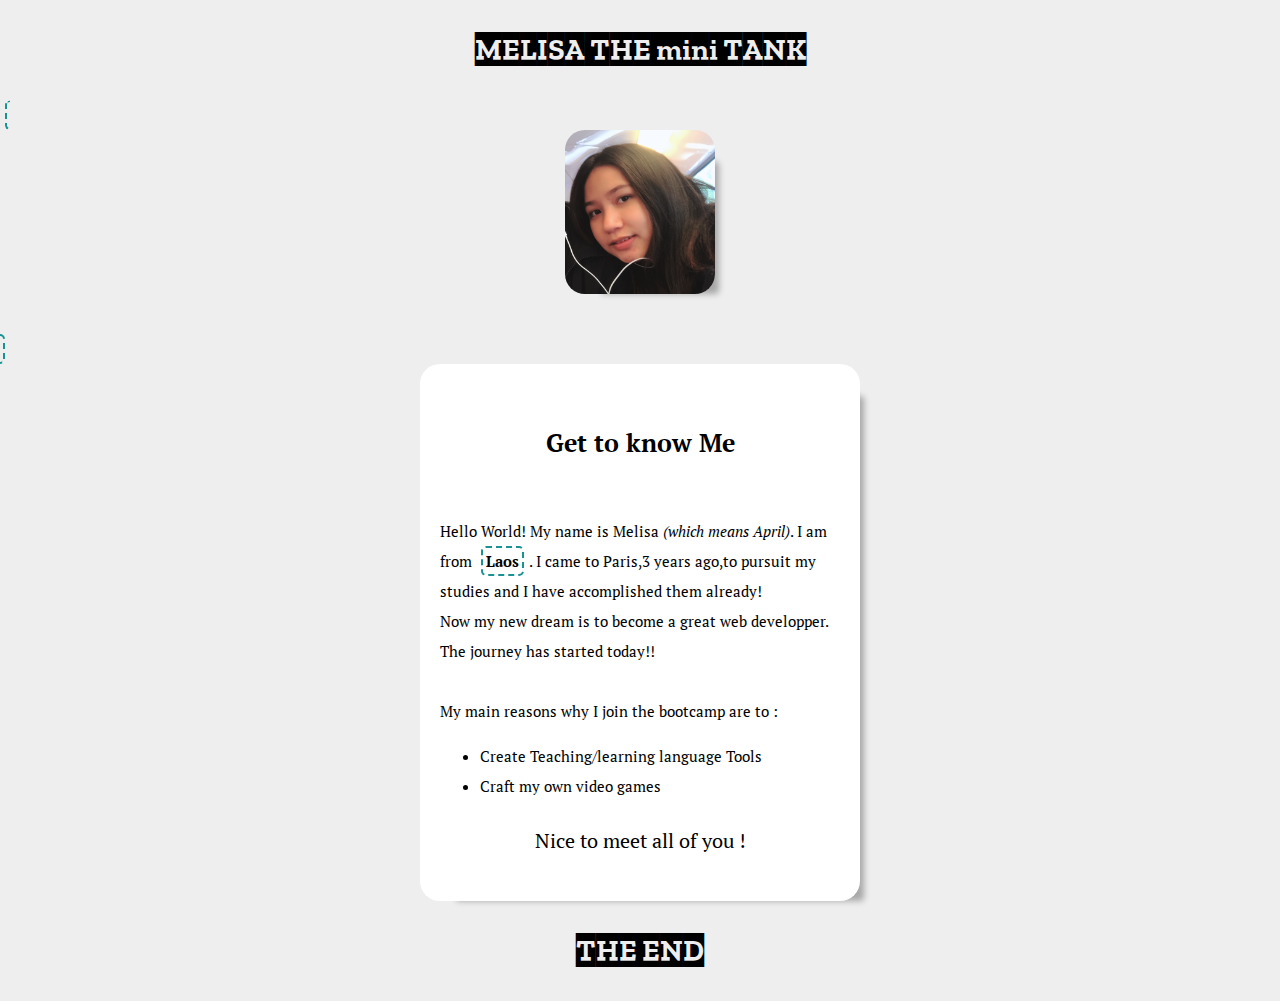
<file: melisakmnv.html>
<!-- 
    Type "! + tab" in order to get started with the base HTML boilerplate using emmet !
    Don't forget to link your css file :)
-->
<!DOCTYPE html>
<html lang="en">

<head>
    <meta charset="UTF-8">
    <meta http-equiv="X-UA-Compatible" content="IE=edge">
    <meta name="viewport" content="width=device-width, initial-scale=1.0">
    <link rel="preconnect" href="https://fonts.gstatic.com">
    <link href="https://fonts.googleapis.com/css2?family=PT+Serif&display=swap" rel="stylesheet">
    <link href="https://fonts.googleapis.com/css2?family=Zilla+Slab+Highlight&display=swap" rel="stylesheet">
    <link rel="stylesheet" href="css/melisa.css">


    <title>Document</title>
</head>

<body>

    <h1>MELISA THE mini TANK</h1>
    <a href="index.html"><img src="pic/Melisa's Pic.png"></a>
    <div id="box">
        <h4>Get to know Me</h4>
        <article>
            <p>Hello World! My name is Melisa <em>(which means April)</em>. I am from <a
                    href='https://fr.wikipedia.org/wiki/Laos' target='_blank'>Laos</a>. I came to Paris,3 years ago,to
                pursuit my studies and I have accomplished
                them already! <br>
                Now my new dream is to become a great web developper. The journey has started today!!
            </p>
        </article>

        <article>
            <p> My main reasons why I join the bootcamp are to : </p>
            <ul>
                <li>Create Teaching/learning language Tools</li>
                <li>Craft my own video games</li>
            </ul>
            <p class="text">Nice to meet all of you !</p>
        </article>
    </div>

    <h1>THE END</h1>

</body>

</html>
</file>
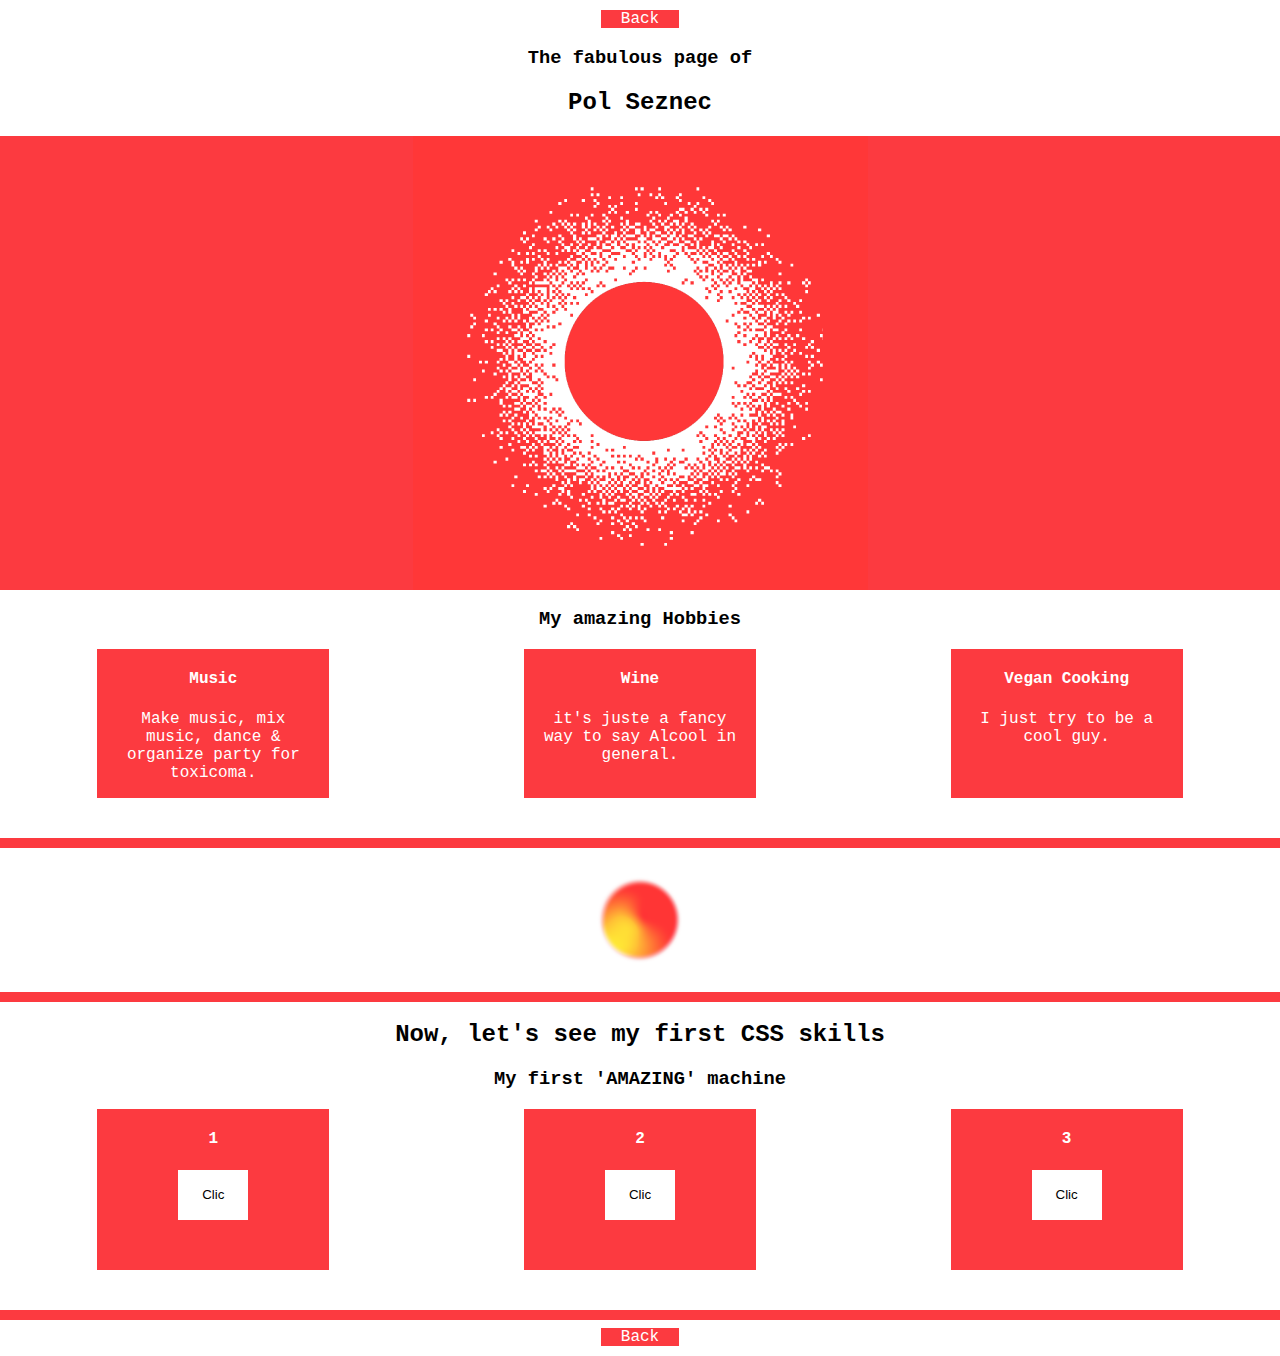
<file: polindex.html>
<!DOCTYPE html>
<html lang="en">
<head>
    <meta charset="UTF-8">
    <meta http-equiv="X-UA-Compatible" content="IE=edge">
    <meta name="viewport" content="width=device-width, initial-scale=1.0">
    <link rel="stylesheet" href="css/polstyle.css">
    <title>Pol's Page</title>
</head>
<body>
    <!--head-->
    <head>
        <div class="textCenter">
            <a class="backButton" href="index.html">Back</a>
        </div>
        <div>
            <!--<img class="imgKlanTop" src="images/logos/KlangLogo2.png.png" alt="">-->
            <div class="scrollName">
        
            <h3>The fabulous page of</h3>
            <h2>Pol Seznec</h2>
            </div>
        </div>
    </head>
    <!--Pic's & small texte-->
    <section class="backgcolorRed">
        <img src="images/logos/klang logo.png.png" alt="Sun logo">
    </section> 
    <!--Hobbies-->
    <section>
        <h3>My amazing Hobbies</h3>
    <div class="hobbiesPosition">
        <div class="hobbiesBox">
            <!--<img src="images/logos/musicLogo.png" alt="musicLogo">-->
            <h4>Music</h4>
            <p>Make music, mix music, dance & organize party for toxicoma.</p>
        </div>
        <div class="hobbiesBox">
            <!--<img src="images/logos/wineLogo.png" alt="wineLogo">-->
            <h4>Wine</h4>
            <p>it's juste a fancy way to say Alcool in general.</p>
        </div>
        <div class="hobbiesBox">
            <!--<img src="images/logos/images.png" alt="leafLogo">-->
            <h4>Vegan Cooking</h4>
            <p>I just try to be a cool guy.</p>
        </div>
    </div>
    <div>
        <hr>
        <img class="imageSize" src="images/logos/KlangLogo2.png.png" alt="">
        <hr>
    <h2>Now, let's see my first CSS skills </h2>
    <h3>My first 'AMAZING' machine</h3>
    <div class="hobbiesPosition">
        <div class="hobbiesBox boxButton">
            <!--<img src="images/logos/musicLogo.png" alt="musicLogo">-->
            <h4>1</h4>
            <audio id="fart1" src="sounds/fart-01.mp3"></audio>
            <button onclick="document.getElementById('fart1').play();">Clic</button>
        </div>
        <div class="hobbiesBox boxButton">
            <!--<img src="images/logos/wineLogo.png" alt="wineLogo">-->
            <h4>2</h4>
            <audio id="fart2" src="sounds/fart-02.mp3"></audio>
            <button onclick="document.getElementById('fart2').play();">Clic</button>
        </div>
        <div class="hobbiesBox boxButton">
            <!--<img src="images/logos/images.png" alt="leafLogo">-->
            <h4>3</h4>
            <audio id="fart3" src="sounds/fart-03.mp3"></audio>
            <button onclick="document.getElementById('fart3').play();">Clic</button>
        </div>
    </div>
    <hr>
    </div>  
    </section>
    <!--foot-->
    <section class="textCenter">
        
        <a class="backButton" href="index.html">Back</a>
    </section>
</body>
</html>
</file>
<file: css/melisa.css>
body {
    background-color: rgb(238, 238, 238);

    /*font-family: Arial, Helvetica, sans-serif;*/
    font-family: 'PT Serif', 'serif';
    font-size: 15px;
    line-height: 2;
    margin: 0;
}



h1 {

    text-align: center;
    background-image: url('https://user-images.githubusercontent.com/23629340/40541063-a07a0a8a-601a-11e8-91b5-2f13e4e6b441.png');
    background-position: center;
    background
    background-color: #cccccc;
    font-family: 'Zilla Slab Highlight', cursive;
}

h4 {
    text-align: center;
    font-size: 25px;
}
img {
    width: 150px;
    border-radius: 20px;
    display: block;
    margin: auto;
    margin-bottom: 40px;
    box-shadow: 20px 16px 6px -16px rgba(0,0,0,0.3);
    -webkit-box-shadow: 20px 16px 6px -16px rgba(0,0,0,0.3);
    -moz-box-shadow: 20px 16px 6px -16px rgba(0,0,0,0.3);
    transition: transform 0.3s ease-in-out;
}

img:hover {
    transform: scale(1.1);
    transition: all ease 500ms;
}

#box {
    width: 400px;
    background-color: white;
    padding: 20px;
    margin: 30px;
    border-radius: 20px;
    display: flex;
    flex-direction: column;
    margin: auto;
    box-shadow: 20px 16px 6px -16px rgba(0,0,0,0.3);
    -webkit-box-shadow: 20px 16px 6px -16px rgba(0,0,0,0.3);
    -moz-box-shadow: 20px 16px 6px -16px rgba(0,0,0,0.3);
}

a {
    font-weight: 900;
    border: 2px dashed rgb(24, 146, 146);
    border-radius: 5px;
    margin: 5px;
    padding: 3px;
    color:black;
    text-decoration: none;
}

a:hover {
    border: 2px dashed rgb(0, 255, 255);
    color: rgb(126, 97, 255);
}

.text {
    text-align: center;
    font-size: 20px;
}
</file>
<file: css/polstyle.css>
body{
    margin-top: 10px; 
    margin-bottom: 10px; 
    margin-left: 0px; 
    margin-right: 0px;
    padding: 0; 
    background-color: white;
    font-family: 'Courier New', Courier, monospace;
}
a{
    color: black;
    text-decoration: none;
}
img{
    display: flex;
    text-align: center;
    margin: auto;
    width: fit-content;
}
h2{
    text-align: center;
}

h3{
    text-align: center;
}

.backgcolorRed{
    background-color: rgb(252, 58, 64);
}

.textCenter{
    text-align: center;
}

.backButton{
    background-color: rgb(252, 58, 64);
    color: white;
    padding: 0px 20px;
    text-align: center;
}

.hobbiesBox{
    background-color: rgb(252, 58, 64);
    color: white;
    padding: 0px 1em;
    text-align: center;
    width: 200px;
}

.hobbiesPosition{
    position: inherit;
    display: flex;
    justify-content: space-around;
    margin-bottom: 40px;
}

.imgKlanTop{
    width:40px;
    height:40px;
}

button{ 
    position: relative;
    width: 70px;
    height: 50px;
    
    margin-bottom: 50px;
    border: none;
    background-color: white;
    padding: 1px  1px;
}

hr{
    width:100%; 
    height:10px; 
    background: rgb(252, 58, 64); 
    border: none;  
}

.imageSize{
    height: 10%;
    width: 10%;
}
</file>
